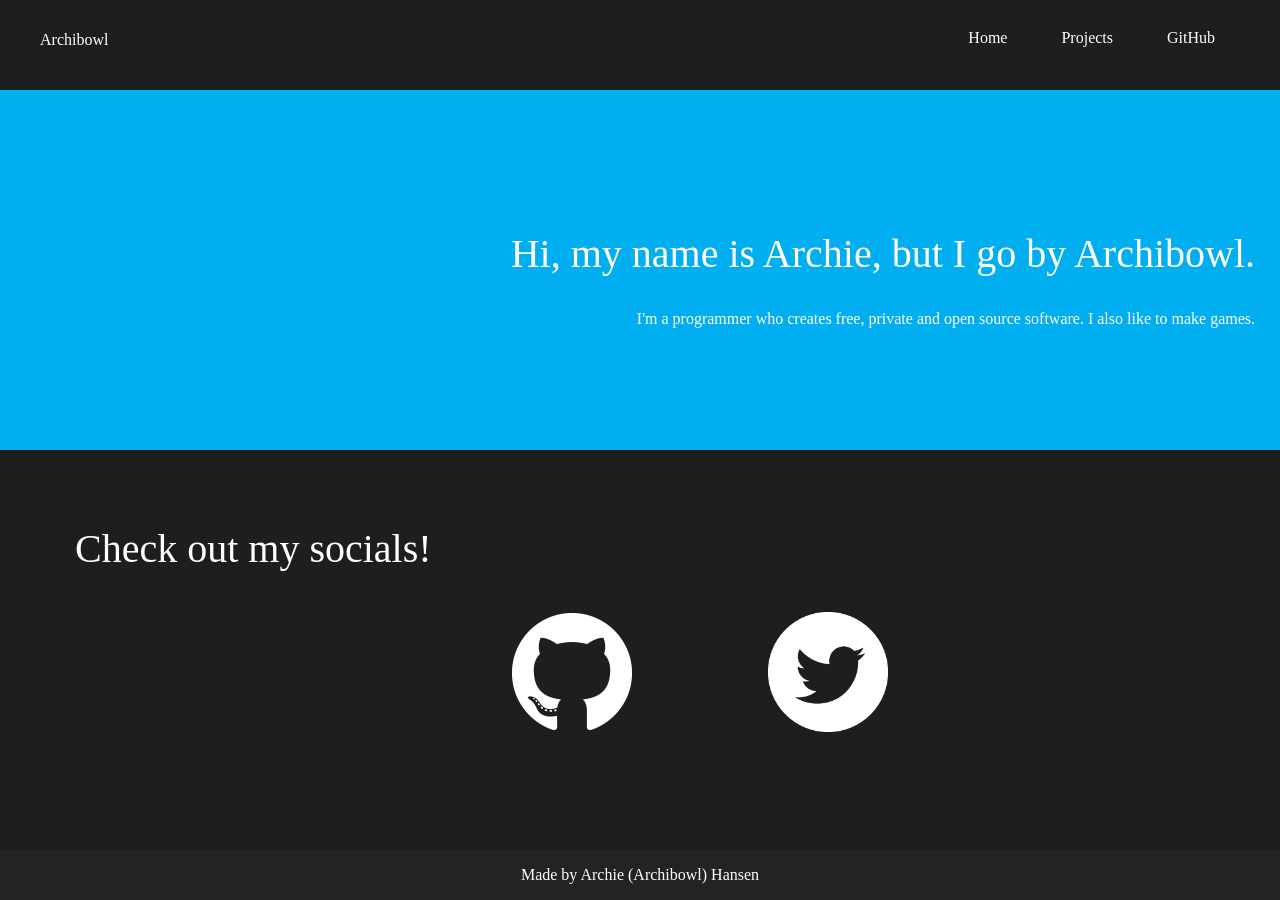
<file: Index.html>
<!DOCTYPE html>
<html>
<head>
	<meta charset="utf-8">
	<title> Archibowl | Home</title>
	<link href="singlePageTemplate.css" rel="stylesheet" type="text/css">
</head>
<body>
	<div class='Header'>
			<div class='Name'>
				<style>
				</style> <p class='Title'>Archibowl</p>
			</div>
				<div class='Pages'>
					<a class='HomeLink' href="Index.html">Home</a>
					<a class='ProjectLink' href="Projects.html">Projects</a>
					<a class='GithubLink' href="https://github.com/archibowl">GitHub</a>
				</div>
	</div>
	<div class='Banner1'>
		
	 <p class='Banner1Text'> Hi, my name is Archie, but I go by Archibowl.</p>
		<p class='Banner1Subtitle'>I'm a programmer who creates free, private and open source software. I also like to make games.</p>
	</div>
	<div class='Banner2'>
		<p class='Banner2text'>Check out my socials!</p>
		<a href="https://github.com/archibowl" class='sociallink'>
		<img src="Images/GitHub-Mark-Light-120px-plus.png" class='GithubLogo'/>
		
		</a>
		<a href="https://twitter.com/archibowl1" class='sociallink'>
		<img src="Images/Twitter%20social%20icons%20-%20circle%20-%20white.png" class='TwitterLogo'/>
		</a>
	</div>
	<div class='Footer'>
	<p>Made by Archie (Archibowl) Hansen</p>
	</div>
</body>
	
</html>
</file>
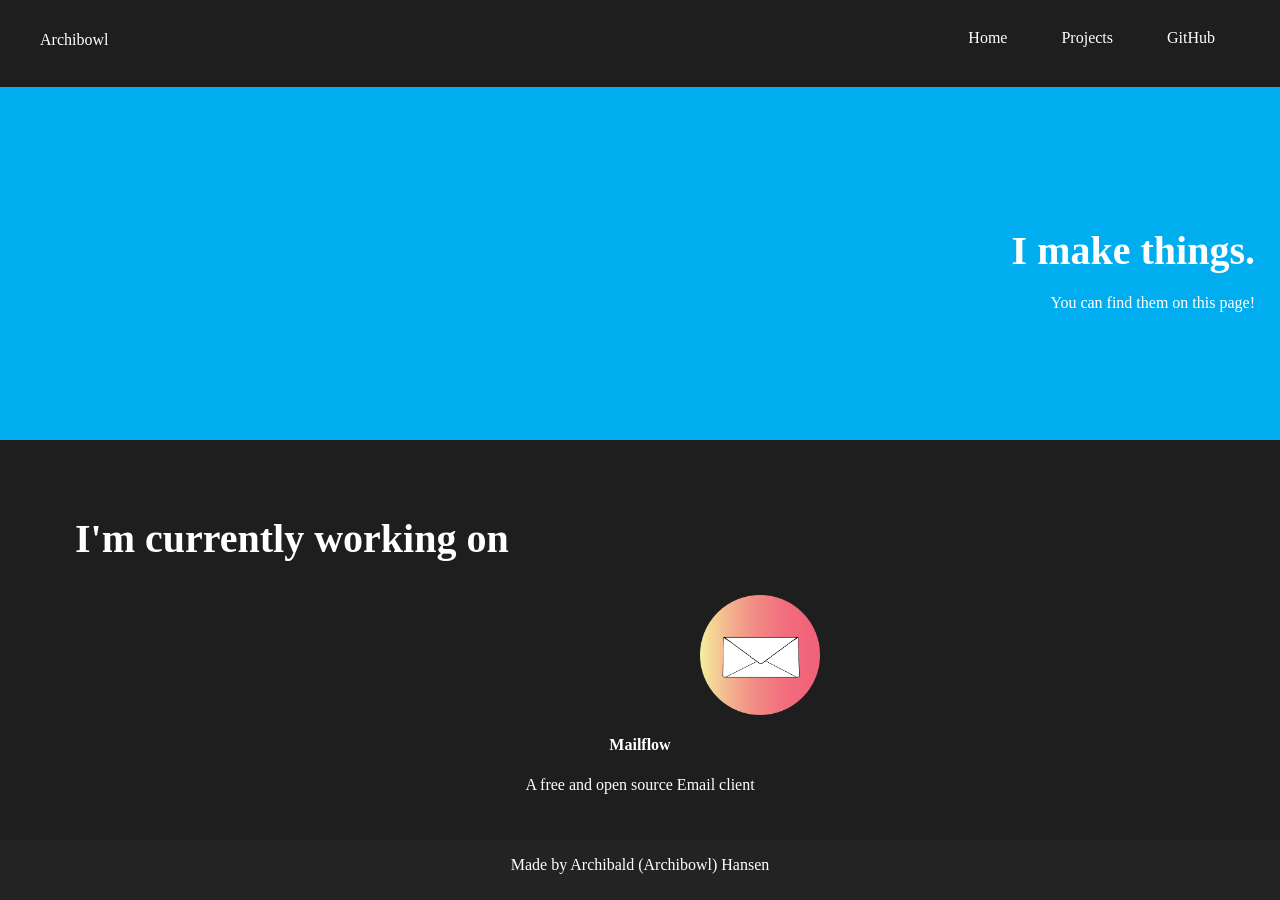
<file: Projects.html>
<html>
<head>
	<meta charset="utf-8">
	<title>Archibowl | Projects</title>
	<link href="singlePageTemplate.css" rel="stylesheet" type="text/css">
</head>
<body>
	<div class='Header'>
			<div class='Name'>
				<p>Archibowl</p>
			</div>
				<div class='Pages'>
					<a class='HomeLink' href="Index.html">Home</a>
					<a class='ProjectLink' href="Projects.html">Projects</a>
					<a class='GithubLink' href="https://github.com/archibowl">GitHub</a>
				</div>
		<div class='ProjectDiv'>
			<h1 class='Banner1Text'>I make things.</h1>
			<p class='Banner1Subtitle'>You can find them on this page!</p>
		</div>
		<div class='ProjectDiv2'>
			<h2 class='Banner2text'>I'm currently working on</h2>
			<img src="Images/Mailflow.png" class='MailflowIcon'/>
			<h4 class='MailflowText'>Mailflow</h4>
			<p class='MailflowText'>A free and open source Email client</p>
		</div>
	<div class='Footer'>
	<p>Made by Archibald (Archibowl) Hansen</p>
	</div>
	</div>
</body>
</html>
</file>
<file: singlePageTemplate.css>
@media(max-width:600px){
	body {
	background-color: #232323;
	color: white;
	font-family: contemporary;
	margin-top: 0px;
	margin-right: 0px;
	margin-left: 0px;
	margin-bottom: 0px;
}

	

.Header {
  	height: 60px;
  	border: 15px solid #1E1E1E;
	background-color: #1E1E1E;
}
.Name{
	margin-left:-40px;
	color: #1E1E1E;
}

.Pages{
	text-align: center;
  	position: relative;
  	top: -60%;
}
.HomeLink{
		color: white;
 	background-color: transparent;
 	text-decoration: none;
	padding-right: 50px;
}
.ProjectLink{
	color: white;
 	background-color: transparent;
 	text-decoration: none;
	padding-right: 50px;
}
.BlogLink{
	color: white;
 	background-color: transparent;
 	text-decoration: none;
	padding-right: 50px;
}
.GithubLink{
	color: white;
 	background-color: transparent;
 	text-decoration: none;
	padding-right: 50px;
}
.Banner1{
	height:360px;
	background-color:#01aeef;
	margin-top:-40px;
}
.Banner1Text{
	text-align: right;
	padding-top: 140px;
	font-size: 40px;
	max-height: 40px;
}
.Banner1Subtitle{
	text-align: right;
	padding-right: 25px;
}
.Banner2{
	height: 400px;
	background-color: #1E1E1E;
	margin-top: -40px;
}
.Banner2text{
	font-size: 40px;
	padding-left: 75px;
	padding-top: 75px;
}

.GithubLogo{
	width: 60px;
	height: 60px;
	position:absolute;
	vertical-align: center;
	left: 40%;
}

.TwitterLogo{
	width: 60px;
	height: 60px;
	position: absolute;
	left: 60%;
	vertical-align: middle;
}

.sociallink{
	text-decoration: none;
}
.Footer{
	text-align: center;
}
.ProjectDiv{
	height: 360px;
	background-color: 00aeef;
	margin-top: -23px;
	margin-right: -15px;
	margin-left: -15px;
}
.ProjectDiv2{
	background-color: #1E1E1E;
	margin-top: -40px;
	margin-left: -15px;
	margin-right: -15px;
	height: 400px;
}
.MailflowIcon{
	width: 120px;
	height: 120px;
	padding-left: 700px;
}
.MailflowText{
	text-align: center;
}
}
@media (min-width:950px) {
	
	body {
	background-color: #232323;
	color: white;
	font-family: contemporary;
	margin-top: 0px;
	margin-right: 0px;
	margin-left: 0px;
	margin-bottom: 0px;
}

	

.Header {
  	height: 60px;
  	border: 15px solid #1E1E1E;
	background-color: #1E1E1E;
}
.Name{
	text-align: left;
	position: relative;
	padding-left: 25px;	
}

.Pages{
	text-align: right;
  	position: relative;
  	top: -60%;
}
.HomeLink{
		color: white;
 	background-color: transparent;
 	text-decoration: none;
	padding-right: 50px;
}
.ProjectLink{
	color: white;
 	background-color: transparent;
 	text-decoration: none;
	padding-right: 50px;
}
.BlogLink{
	color: white;
 	background-color: transparent;
 	text-decoration: none;
	padding-right: 50px;
}
.GithubLink{
	color: white;
 	background-color: transparent;
 	text-decoration: none;
	padding-right: 50px;
}
.Banner1{
	height:360px;
	background-color:#01aeef;
	margin-top:-40px;
}
.Banner1Text{
	text-align: right;
	padding-top: 140px;
	font-size: 40px;
	padding-right: 25px;
	max-height: 40px;
}
.Banner1Subtitle{
	text-align: right;
	padding-right: 25px;
}
.Banner2{
	height: 400px;
	background-color: #1E1E1E;
	margin-top: -40px;
}
.Banner2text{
	font-size: 40px;
	padding-left: 75px;
	padding-top: 75px;
}

.GithubLogo{
	width: 120px;
	height: 120px;
	position:absolute;
	vertical-align: center;
	left: 40%;
}

.TwitterLogo{
	width: 120px;
	height: 120px;
	position: absolute;
	left: 60%;
	vertical-align: middle;
}

.sociallink{
	text-decoration: none;
}
.Footer{
	text-align: center;
}
.ProjectDiv{
	height: 360px;
	background-color: 00aeef;
	margin-top: -23px;
	margin-right: -15px;
	margin-left: -15px;
}
.ProjectDiv2{
	background-color: #1E1E1E;
	margin-top: -40px;
	margin-left: -15px;
	margin-right: -15px;
	height: 400px;
}
.MailflowIcon{
	width: 120px;
	height: 120px;
	padding-left: 700px;
}
.MailflowText{
	text-align: center;
}
}
</file>
